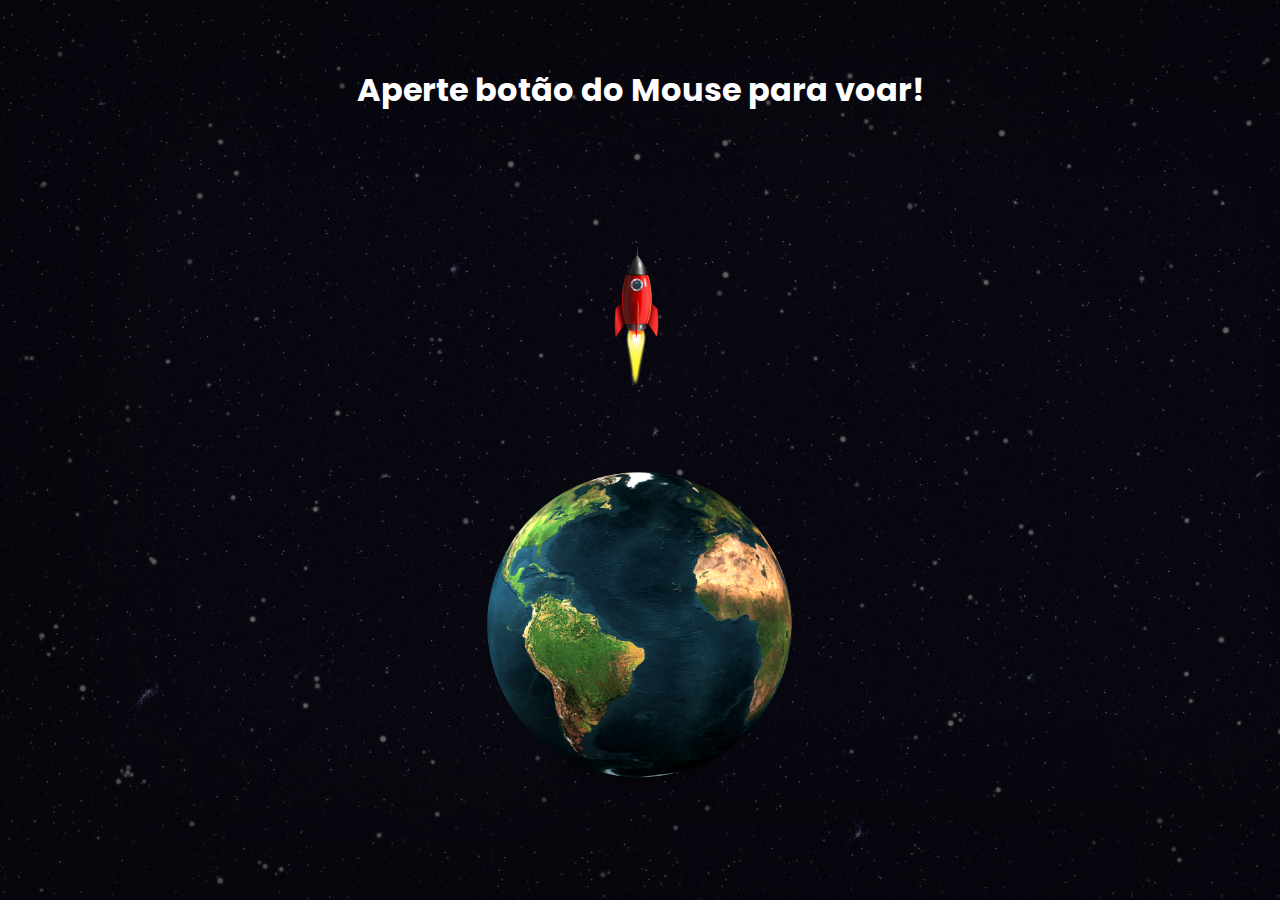
<file: anima-o-foguete2-main/index.html>
<!DOCTYPE html>
<html lang="en">
<head>
    <meta charset="UTF-8">
    <meta http-equiv="X-UA-Compatible" content="IE=edge">
    <meta name="viewport" content="width=device-width, initial-scale=1.0">
    <link rel="stylesheet" href="style.css">
    <title>Foguete</title>
</head>
<body>
        <header>
            <h1>Aperte botão do Mouse para voar!</h1>
        </header>
        <img src="img/rocket.jpg" class="foguete" alt="">
        <img src="img/earth.jpg" class="terra" alt="">
</body>
</html>
</file>
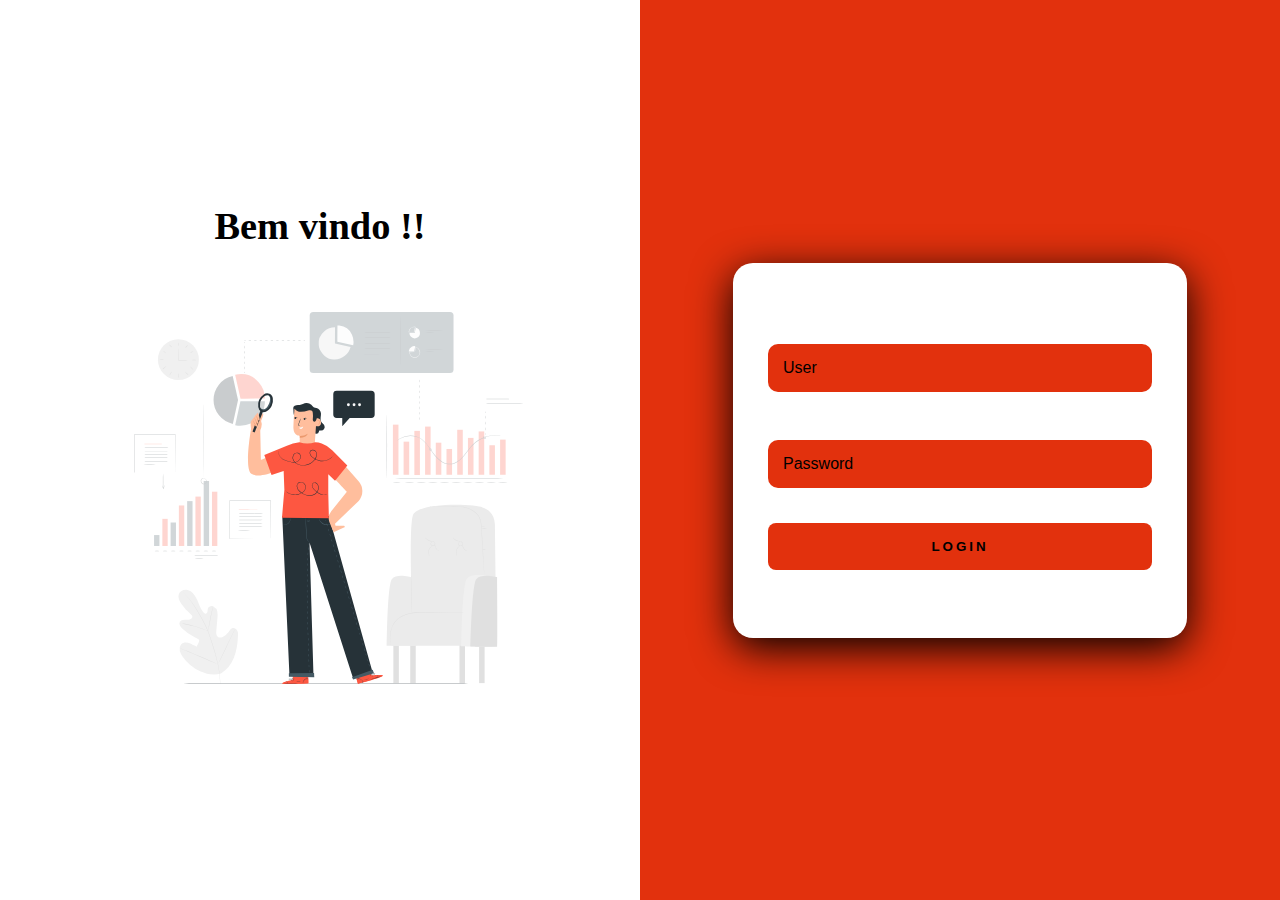
<file: Aula-PHP/index.html>
<!--
Para adicionar o esqueleto basica do HTML
html:5    
-->

<!DOCTYPE html>
<html lang="en">

<head>
    <meta charset="UTF-8">
    <meta http-equiv="X-UA-Compatible" content="IE=edge">
    <meta name="viewport" content="width=device-width, initial-scale=1.0">
    <!--
    Aqui vem o codigo para relacionar o CSS ao HTML    
    -->
    <link rel = stylesheet href = "style.css">
    <title>Login</title>
</head>

<body>
    <div class = "main-login"> 
        <!--
        Dividindo o corpo em 2 partes, nesse caso sao direita e esquerda;
        -->
        <div class = "left-login">
            <h1>Bem vindo !!</h1>
            <img src = 'data.svg' class = 'left-img'  alt = 'Data Science'>   
        </div>
        <div class = "right-login">
            <div class = "card-login">
                 <!--
                <h1>Login</h1> 
                -->
                <div class = "textfield">
                    <label for  = "usuario"> User </label>
                    <input type = "text" name = "User" placeholder = "User">
                </div>
                <div class = "textfield">
                    <label for  = "usuario"> Password </label>
                    <input type = "password" name = "Password" placeholder = "Password">
                </div>
                <button class = "btn-login"> Login </button>
            </div>
        </div>
    </div>
</div>
</body>
</html>
</file>
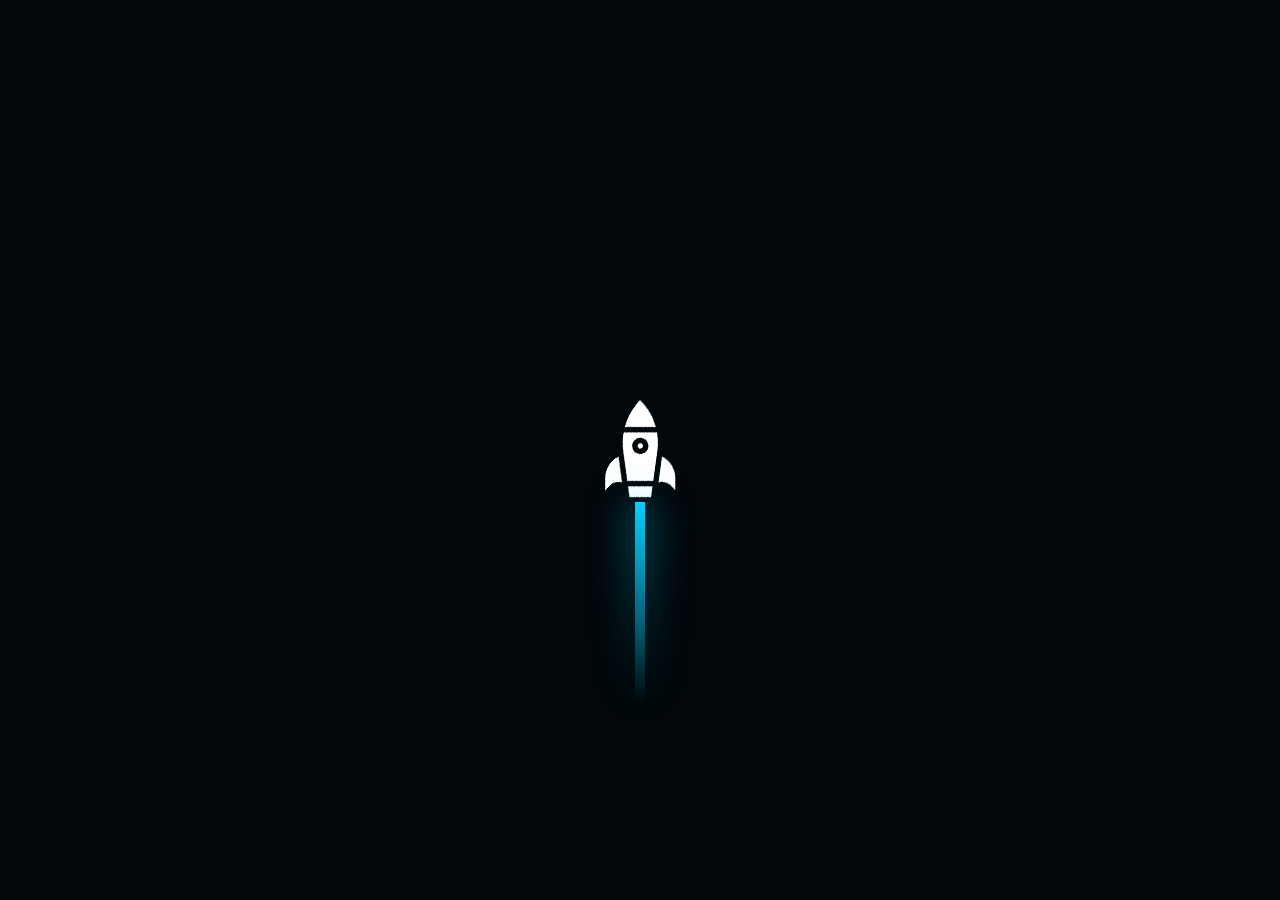
<file: Foguete-Animacao-main/index.html>
<!DOCTYPE html>
<html lang="pt-br">
<head>
    <meta charset="UTF-8">
    <meta http-equiv="X-UA-Compatible" content="IE=edge">
    <meta name="viewport" content="width=device-width, initial-scale=1.0">
    <link rel="stylesheet" href="style.css">
    <title>Animação Foguete</title>
</head>
<body>
        <div class="scene">
            <div class="rocket">
                <img src="rocket.png" alt="">
            </div>
        </div>
        <script>
            function stars(){
                let count = 150;
                let scene = document.querySelector('.scene');
                let i =0;
                while(i < count){
                    let star = document.createElement('i');
                    let x = Math.floor(Math.random() * window.innerWidth);
                    let duration = Math.random() * 1;
                    let h = Math.random() * 100;

                    star.style.left = x + 'px';
                    star.style.width = 1 + 'px';
                    star.style.height = 60 + 'px';
                    star.style.animationDuration = duration + 's';
                    
                    scene.appendChild(star);
                    i++;
                }
            }
            stars();
        </script>
</body>
</html>
</file>
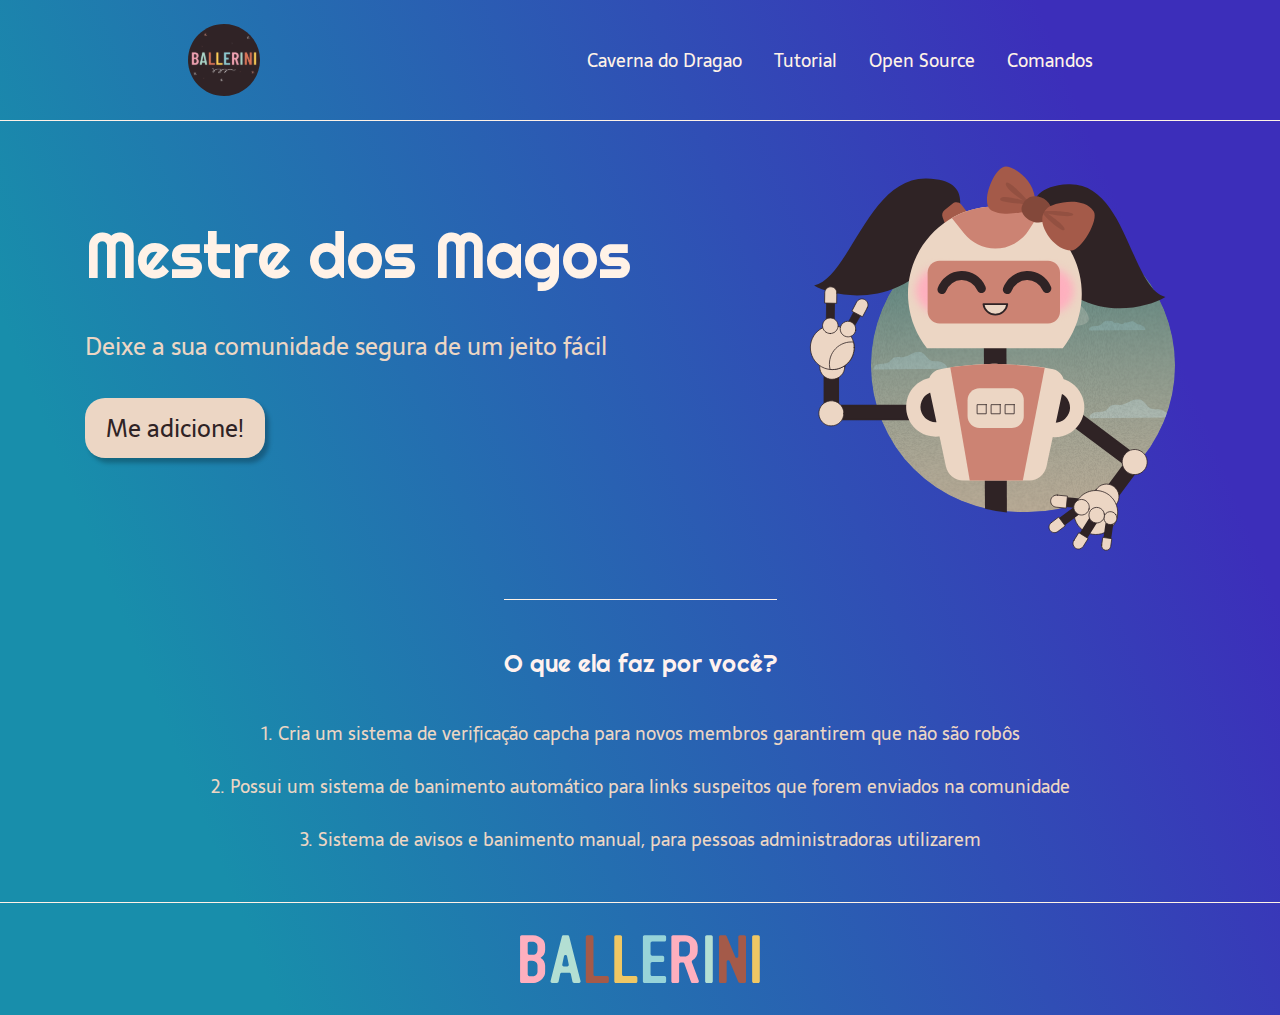
<file: LandingPage-main/index.html>
<!DOCTYPE html>
<html lang="pt-BR">

<head>
  <meta charset="UTF-8">
  <meta name="viewport" content="width=device-width, initial-scale=1.0">
  <meta name="description" content="Um bot que irá moderar e deixar a sua comunidade segura de um jeito fácil!">
  <title>Mestre dos Magos - Modere a sua comunidade do Discord</title>
  <link rel="stylesheet" type="text/css" href="style.css">
</head>

<body>
  <header class="cabecalho">
    <img class="cabecalho-imagem" src="logo.svg" alt="Logo da comunidade Ballerini">
    <nav class="cabecalho-menu">
      <a class="cabecalho-menu-item" href="https://discord.gg/wagxzStdcR">Caverna do Dragao</a>
      <a class="cabecalho-menu-item">Tutorial</a>
      <a class="cabecalho-menu-item">Open Source</a>
      <a class="cabecalho-menu-item">Comandos</a>
    </nav>
  </header>

  <main class="conteudo">
    <section class="conteudo-principal">
      <div class="conteudo-principal-escrito">
        <h1 class="conteudo-principal-escrito-titulo">Mestre dos Magos</h1>
        <h2 class="conteudo-principal-escrito-subtitulo">Deixe a sua comunidade segura de um jeito fácil</h2>
        <button class="conteudo-principal-escrito-botao">Me adicione!</button>
      </div>
      <img class="conteudo-principal-imagem"src="ballebot.svg" alt="Imagem da Balle Bot">
    </section>

    <section class="conteudo-secundario">
      <h3 class="conteudo-secundario-titulo">O que ela faz por você?</h3>
      <p class="conteudo-secundario-paragrafo">1. Cria um <strong>sistema de verificação capcha</strong> para novos membros garantirem que não são robôs</p>
      <p class="conteudo-secundario-paragrafo">2. Possui um <strong>sistema de banimento automático</strong> para links suspeitos que forem enviados na comunidade</p>
      <p class="conteudo-secundario-paragrafo">3. <strong>Sistema de avisos e banimento manual</strong>, para pessoas administradoras utilizarem</p>
    </section>
  </main>

  <footer class="rodape">
    <img class="rodape-imagem" src="ballerini.svg">
  </footer>
</body>

</html>
</file>
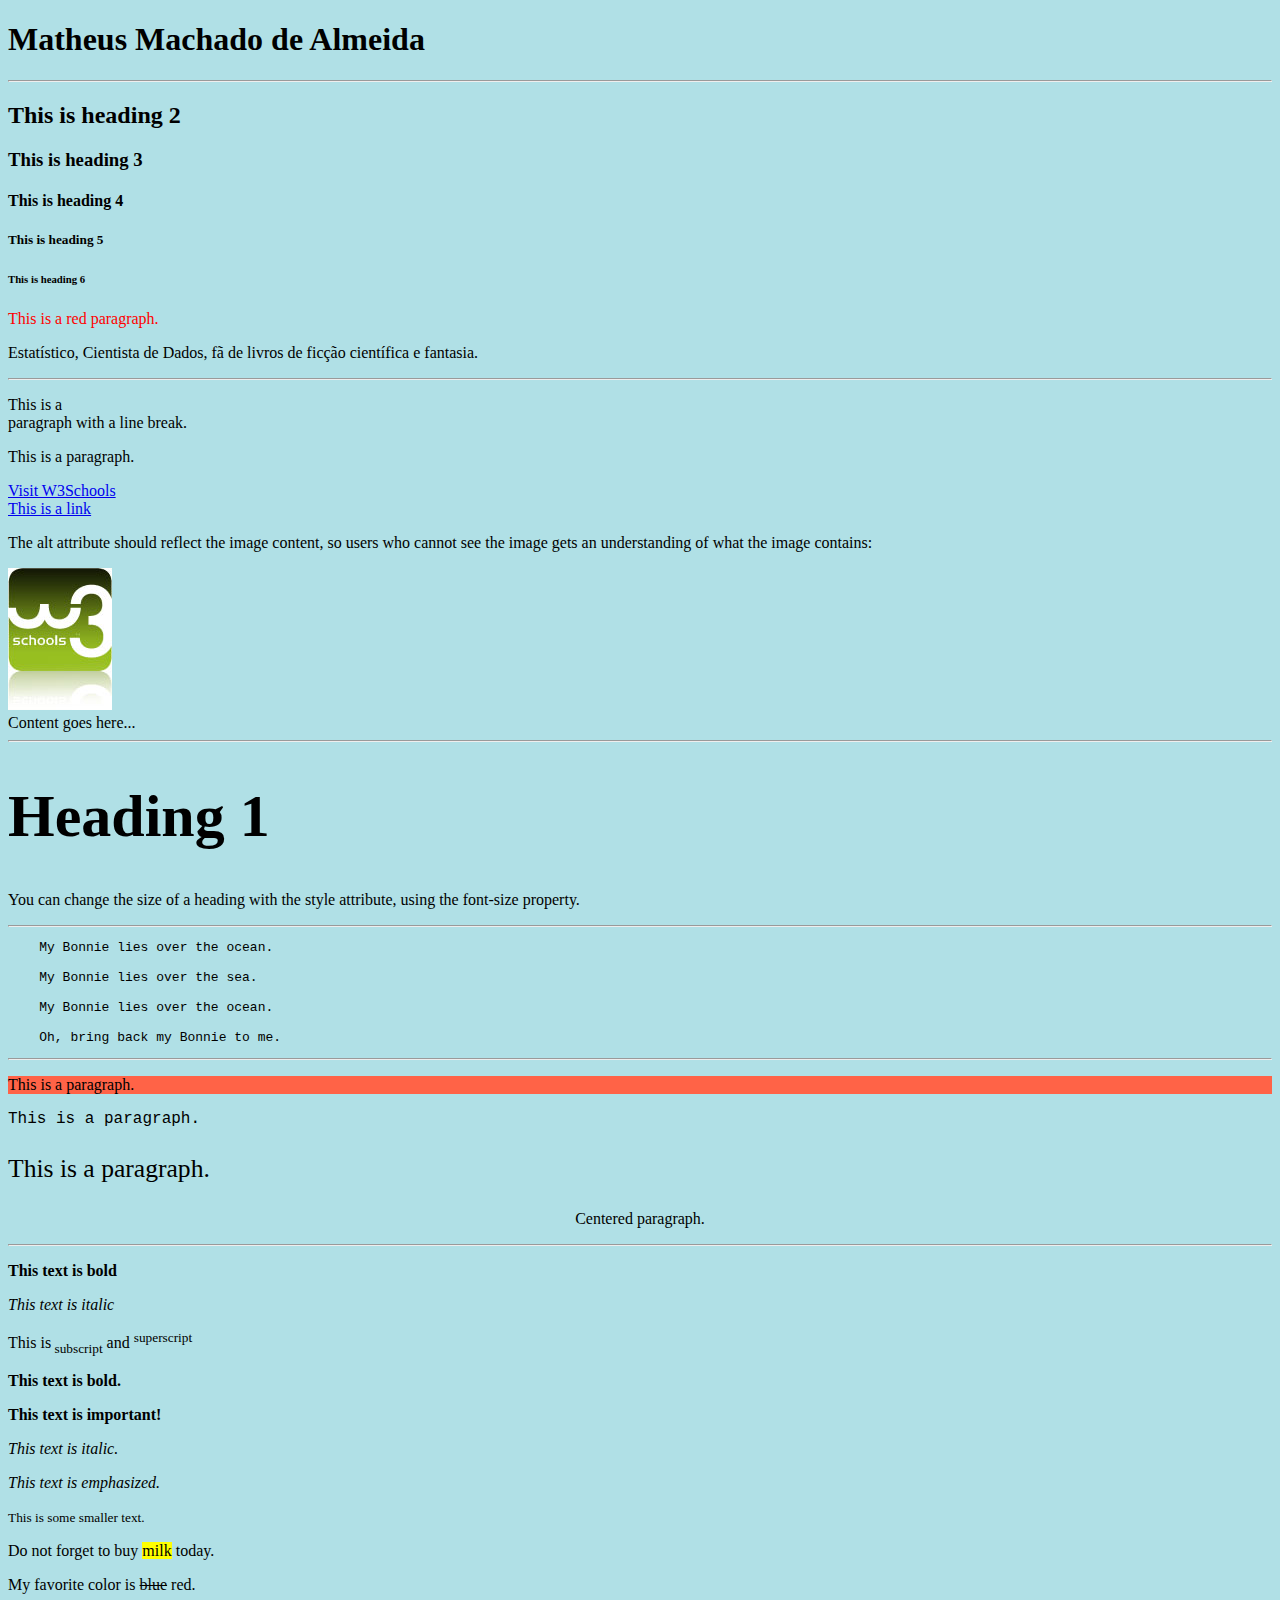
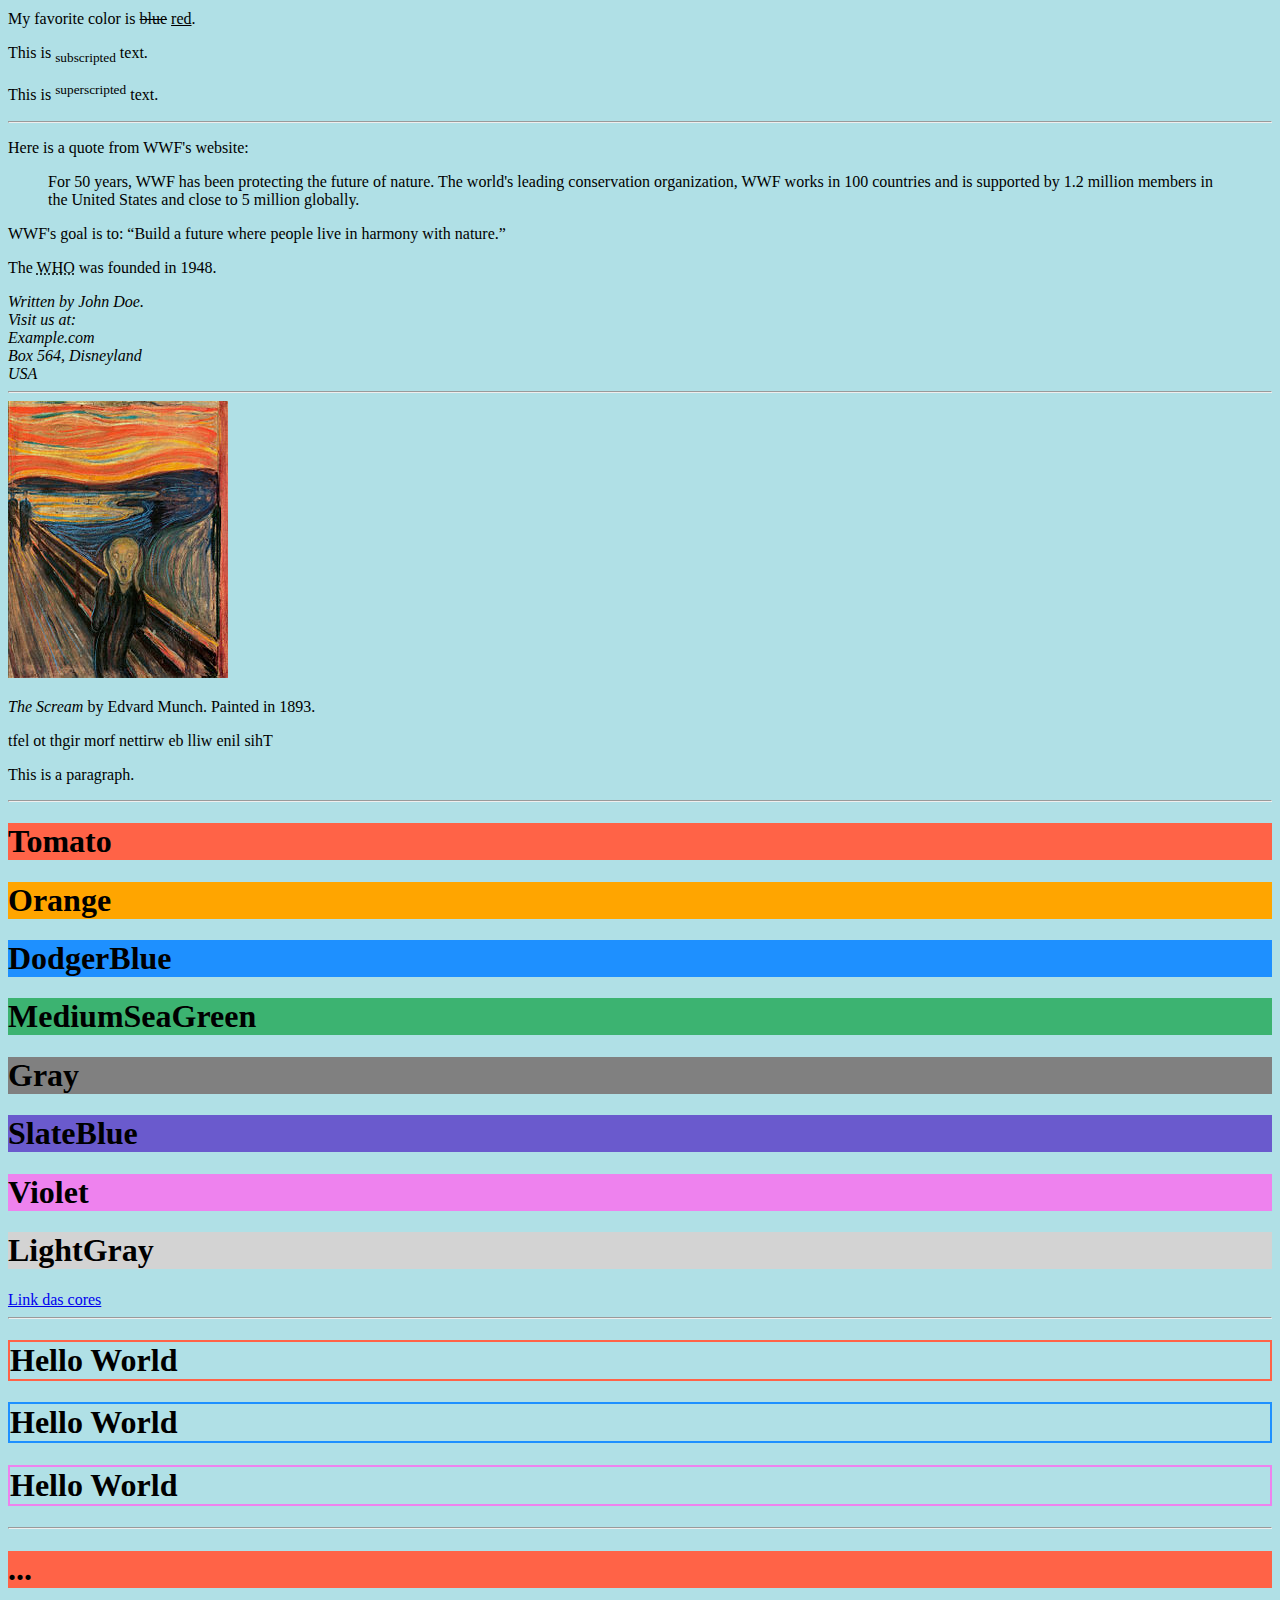
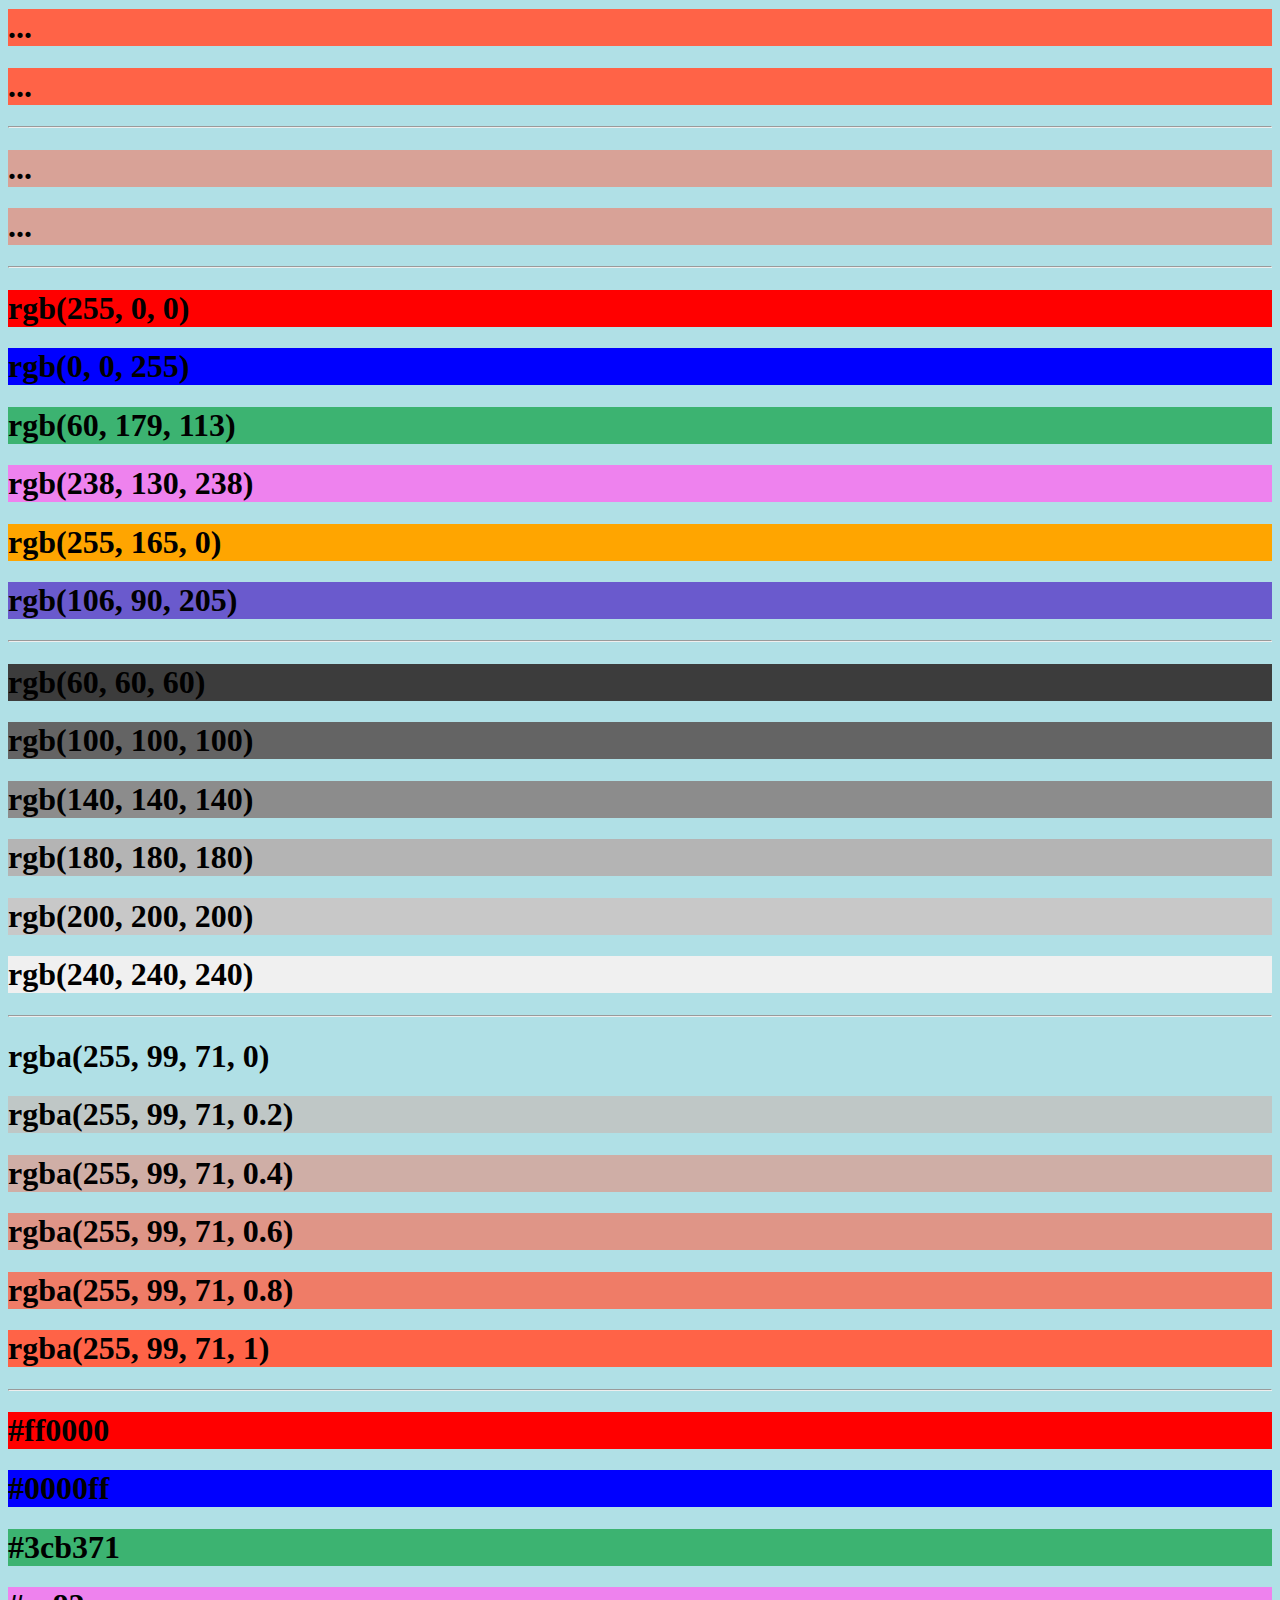
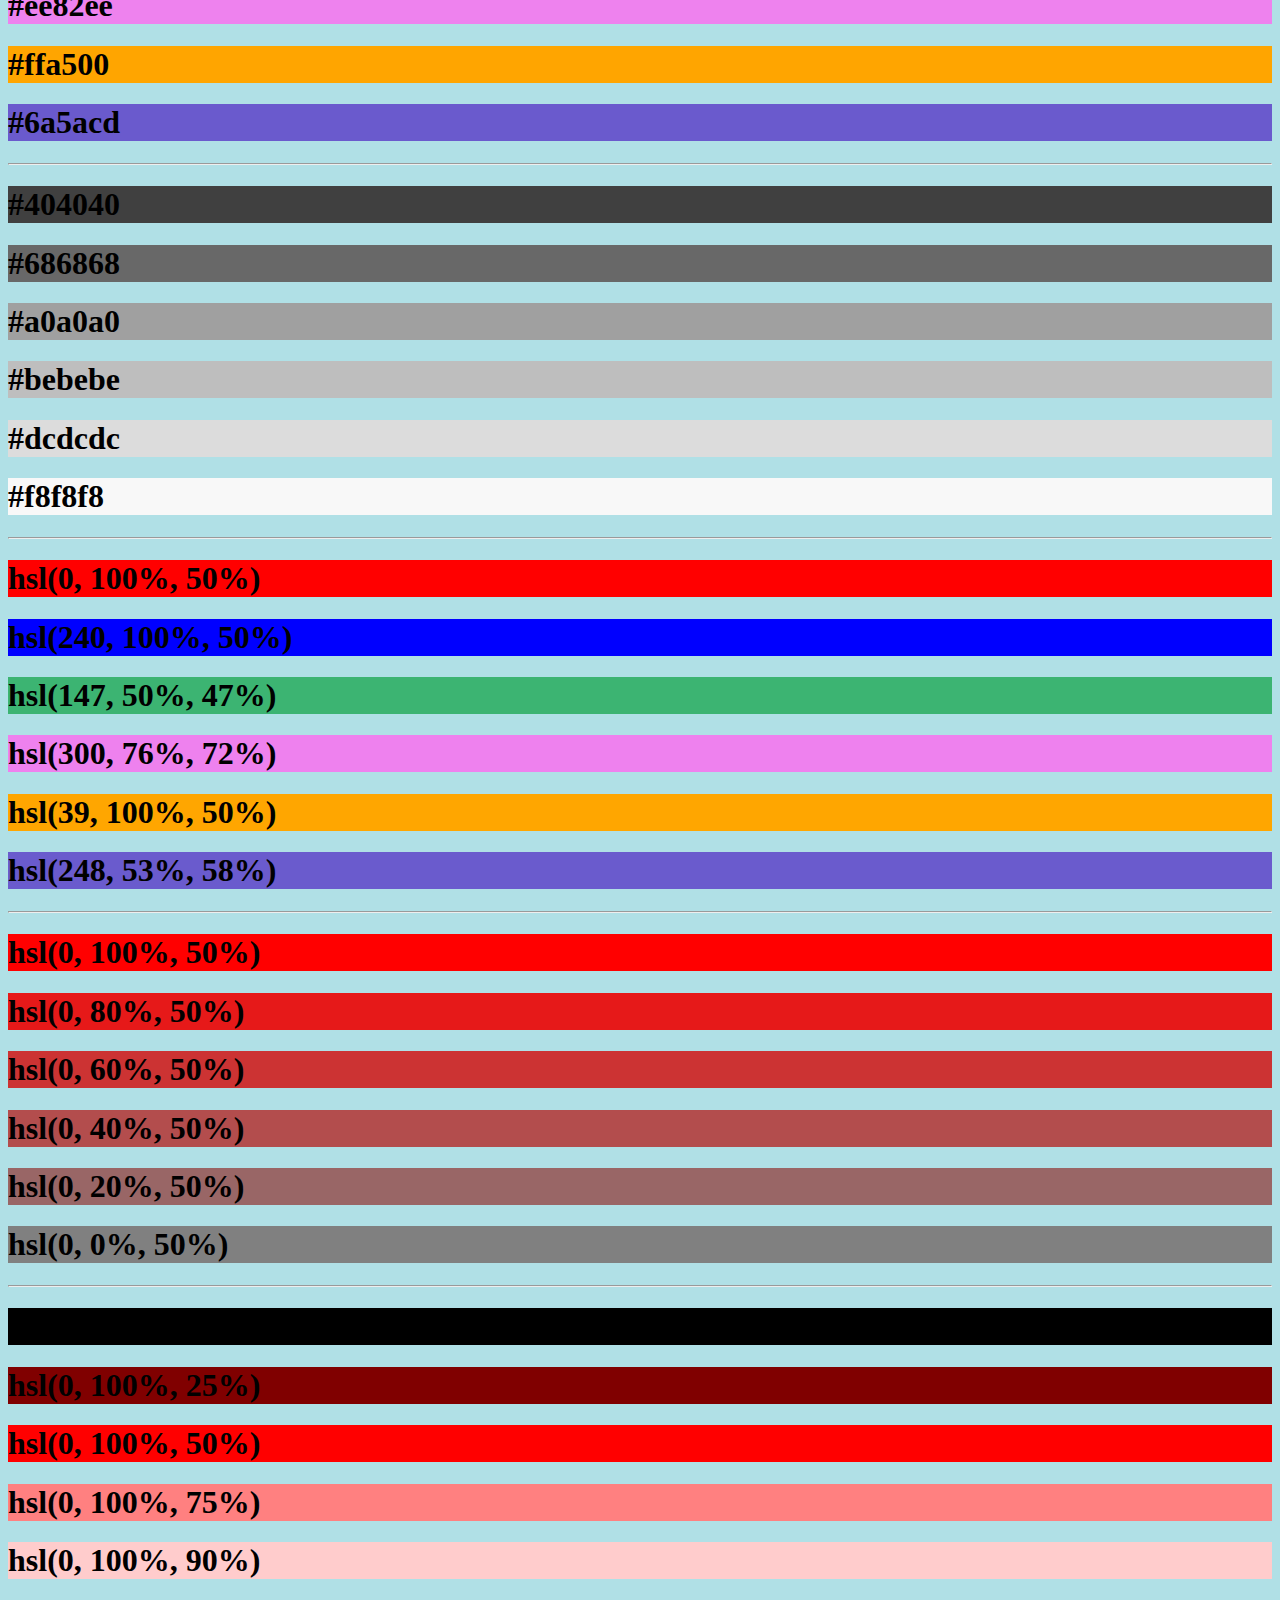
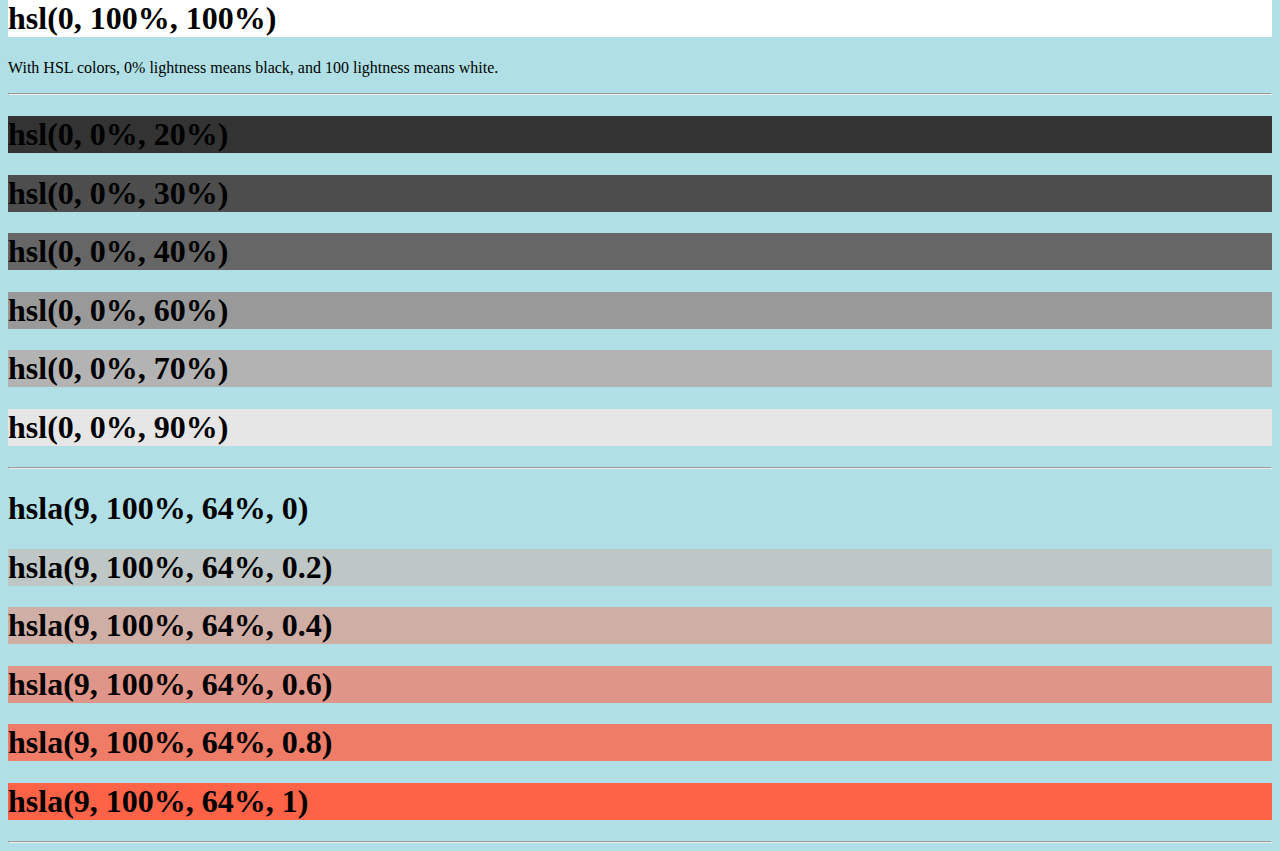
<file: Index1.html>
<!DOCTYPE html>
<html lang = "pt-BR">

<body>
<body bgcolor="white"></body>
<body style="background-color:powderblue;"></body>

<h1>Matheus Machado de Almeida</h1>

<hr>

<h2>This is heading 2</h2>
<h3>This is heading 3</h3>
<h4>This is heading 4</h4>
<h5>This is heading 5</h5>
<h6>This is heading 6</h6>

<p style="color:red;">This is a red paragraph.</p>

<p>Estatístico, Cientista de Dados, fã de livros de ficção científica e fantasia.</p>

<hr>

<p>This is a <br> paragraph with a line break.</p>

<p title="I'm a tooltip">This is a paragraph.</p>

<a href="https://www.w3schools.com">Visit W3Schools</a>
<br>
<a href="https://www.w3schools.com">This is a link</a>

<br>
<p>The alt attribute should reflect the image content, so users who cannot see the 
   image gets an understanding of what the image contains:</p>
<img src="w3schools.jpg" alt="W3Schools.com" width="104" height="142">
<br>
<tagname>Content goes here...</tagname>

<hr>

<h1 style="font-size:60px;">Heading 1</h1>
<p>You can change the size of a heading with the style attribute, using the font-size property.</p>

<hr>

<pre>
    My Bonnie lies over the ocean.
  
    My Bonnie lies over the sea.
  
    My Bonnie lies over the ocean.
  
    Oh, bring back my Bonnie to me.
</pre>

<hr>

<p style="background-color:tomato;">This is a paragraph.</p>

<p style="font-family:courier;">This is a paragraph.</p>

<p style="font-size:160%;">This is a paragraph.</p>

<p style="text-align:center;">Centered paragraph.</p>

<hr>

<p><b>This text is bold</b></p>

<p><i>This text is italic</i></p>

<p>This is<sub> subscript</sub> and <sup>superscript</sup></p>

<p><b>This text is bold.</b></p>

<p><strong>This text is important!</strong></p>

<p><i>This text is italic.</i> </p>

<p><em>This text is emphasized.</em> </p>

<p><small>This is some smaller text.</small> </p>

<p>Do not forget to buy <mark>milk</mark> today.</p>
<p>My favorite color is <del>blue</del> red.</p>
<p>My favorite color is <del>blue</del> <ins>red</ins>.</p>
<p>This is <sub>subscripted</sub> text.</p>
<p>This is <sup>superscripted</sup> text.</p>

<hr>

<p>Here is a quote from WWF's website:</p>
<blockquote cite="http://www.worldwildlife.org/who/index.html">
For 50 years, WWF has been protecting the future of nature.
The world's leading conservation organization,
WWF works in 100 countries and is supported by
1.2 million members in the United States and
close to 5 million globally.
</blockquote>

<p>WWF's goal is to: <q>Build a future where people live in harmony with nature.</q></p>
<p>The <abbr title="World Health Organization">WHO</abbr> was founded in 1948.</p>

<address>
    Written by John Doe.<br>
    Visit us at:<br>
    Example.com<br>
    Box 564, Disneyland<br>
    USA
</address>

<hr>

<img src="img_the_scream.jpg" width="220" height="277" alt="The Scream">
<p><cite>The Scream</cite> by Edvard Munch. Painted in 1893.</p>

<bdo dir="rtl">This line will be written from right to left</bdo>

<!-- This is a comment -->
<p>This is a paragraph.</p>
<!-- Comments are not displayed in the browser -->

<hr>

<h1 style="background-color:Tomato;">Tomato</h1>
<h1 style="background-color:Orange;">Orange</h1>
<h1 style="background-color:DodgerBlue;">DodgerBlue</h1>
<h1 style="background-color:MediumSeaGreen;">MediumSeaGreen</h1>
<h1 style="background-color:Gray;">Gray</h1>
<h1 style="background-color:SlateBlue;">SlateBlue</h1>
<h1 style="background-color:Violet;">Violet</h1>
<h1 style="background-color:LightGray;">LightGray</h1>

<a href = "https://www.w3schools.com/colors/colors_names.asp" > Link das cores </a>

<hr>

<h1 style="border:2px solid Tomato;">Hello World</h1>
<h1 style="border:2px solid DodgerBlue;">Hello World</h1>
<h1 style="border:2px solid Violet;">Hello World</h1>

<hr>

<h1 style="background-color:rgb(255, 99, 71);">...</h1>
<h1 style="background-color:#ff6347;">...</h1>
<h1 style="background-color:hsl(9, 100%, 64%);">...</h1>

<hr>

<h1 style="background-color:rgba(255, 99, 71, 0.5);">...</h1>
<h1 style="background-color:hsla(9, 100%, 64%, 0.5);">...</h1>

<hr>

<h1 style="background-color:rgb(255, 0, 0);">rgb(255, 0, 0)</h1>
<h1 style="background-color:rgb(0, 0, 255);">rgb(0, 0, 255)</h1>
<h1 style="background-color:rgb(60, 179, 113);">rgb(60, 179, 113)</h1>
<h1 style="background-color:rgb(238, 130, 238);">rgb(238, 130, 238)</h1>
<h1 style="background-color:rgb(255, 165, 0);">rgb(255, 165, 0)</h1>
<h1 style="background-color:rgb(106, 90, 205);">rgb(106, 90, 205)</h1>

<hr>

<h1 style="background-color:rgb(60, 60, 60);">rgb(60, 60, 60)</h1>
<h1 style="background-color:rgb(100, 100, 100);">rgb(100, 100, 100)</h1>
<h1 style="background-color:rgb(140, 140, 140);">rgb(140, 140, 140)</h1>
<h1 style="background-color:rgb(180, 180, 180);">rgb(180, 180, 180)</h1>
<h1 style="background-color:rgb(200, 200, 200);">rgb(200, 200, 200)</h1>
<h1 style="background-color:rgb(240, 240, 240);">rgb(240, 240, 240)</h1>

<hr>

<h1 style="background-color:rgba(255, 99, 71, 0);">rgba(255, 99, 71, 0)</h1>
<h1 style="background-color:rgba(255, 99, 71, 0.2);">rgba(255, 99, 71, 0.2)</h1>
<h1 style="background-color:rgba(255, 99, 71, 0.4);">rgba(255, 99, 71, 0.4)</h1>
<h1 style="background-color:rgba(255, 99, 71, 0.6);">rgba(255, 99, 71, 0.6)</h1>
<h1 style="background-color:rgba(255, 99, 71, 0.8);">rgba(255, 99, 71, 0.8)</h1>
<h1 style="background-color:rgba(255, 99, 71, 1);">rgba(255, 99, 71, 1)</h1>

<hr>

<h1 style="background-color:#ff0000;">#ff0000</h1>
<h1 style="background-color:#0000ff;">#0000ff</h1>
<h1 style="background-color:#3cb371;">#3cb371</h1>
<h1 style="background-color:#ee82ee;">#ee82ee</h1>
<h1 style="background-color:#ffa500;">#ffa500</h1>
<h1 style="background-color:#6a5acd;">#6a5acd</h1>

<hr>

<h1 style="background-color:#404040;">#404040</h1>
<h1 style="background-color:#686868;">#686868</h1>
<h1 style="background-color:#a0a0a0;">#a0a0a0</h1>
<h1 style="background-color:#bebebe;">#bebebe</h1>
<h1 style="background-color:#dcdcdc;">#dcdcdc</h1>
<h1 style="background-color:#f8f8f8;">#f8f8f8</h1>

<hr>

<h1 style="background-color:hsl(0, 100%, 50%);">hsl(0, 100%, 50%)</h1>
<h1 style="background-color:hsl(240, 100%, 50%);">hsl(240, 100%, 50%)</h1>
<h1 style="background-color:hsl(147, 50%, 47%);">hsl(147, 50%, 47%)</h1>
<h1 style="background-color:hsl(300, 76%, 72%);">hsl(300, 76%, 72%)</h1>
<h1 style="background-color:hsl(39, 100%, 50%);">hsl(39, 100%, 50%)</h1>
<h1 style="background-color:hsl(248, 53%, 58%);">hsl(248, 53%, 58%)</h1>

<hr>

<h1 style="background-color:hsl(0, 100%, 50%);">hsl(0, 100%, 50%)</h1>
<h1 style="background-color:hsl(0, 80%, 50%);">hsl(0, 80%, 50%)</h1>
<h1 style="background-color:hsl(0, 60%, 50%);">hsl(0, 60%, 50%)</h1>
<h1 style="background-color:hsl(0, 40%, 50%);">hsl(0, 40%, 50%)</h1>
<h1 style="background-color:hsl(0, 20%, 50%);">hsl(0, 20%, 50%)</h1>
<h1 style="background-color:hsl(0, 0%, 50%);">hsl(0, 0%, 50%)</h1>

<hr>

<h1 style="background-color:hsl(0, 100%, 0%);">hsl(0, 100%, 0%)</h1>
<h1 style="background-color:hsl(0, 100%, 25%);">hsl(0, 100%, 25%)</h1>
<h1 style="background-color:hsl(0, 100%, 50%);">hsl(0, 100%, 50%)</h1>
<h1 style="background-color:hsl(0, 100%, 75%);">hsl(0, 100%, 75%)</h1>
<h1 style="background-color:hsl(0, 100%, 90%);">hsl(0, 100%, 90%)</h1>
<h1 style="background-color:hsl(0, 100%, 100%);">hsl(0, 100%, 100%)</h1>

<p>With HSL colors, 0% lightness means black, and 100 lightness means white.</p>

<hr>

<h1 style="background-color:hsl(0, 0%, 20%);">hsl(0, 0%, 20%)</h1>
<h1 style="background-color:hsl(0, 0%, 30%);">hsl(0, 0%, 30%)</h1>
<h1 style="background-color:hsl(0, 0%, 40%);">hsl(0, 0%, 40%)</h1>
<h1 style="background-color:hsl(0, 0%, 60%);">hsl(0, 0%, 60%)</h1>
<h1 style="background-color:hsl(0, 0%, 70%);">hsl(0, 0%, 70%)</h1>
<h1 style="background-color:hsl(0, 0%, 90%);">hsl(0, 0%, 90%)</h1>

<hr>

<h1 style="background-color:hsla(9, 100%, 64%, 0);">hsla(9, 100%, 64%, 0)</h1>
<h1 style="background-color:hsla(9, 100%, 64%, 0.2);">hsla(9, 100%, 64%, 0.2)</h1>
<h1 style="background-color:hsla(9, 100%, 64%, 0.4);">hsla(9, 100%, 64%, 0.4)</h1>
<h1 style="background-color:hsla(9, 100%, 64%, 0.6);">hsla(9, 100%, 64%, 0.6)</h1>
<h1 style="background-color:hsla(9, 100%, 64%, 0.8);">hsla(9, 100%, 64%, 0.8)</h1>
<h1 style="background-color:hsla(9, 100%, 64%, 1);">hsla(9, 100%, 64%, 1)</h1>

<hr>

</body>
</html>
</file>
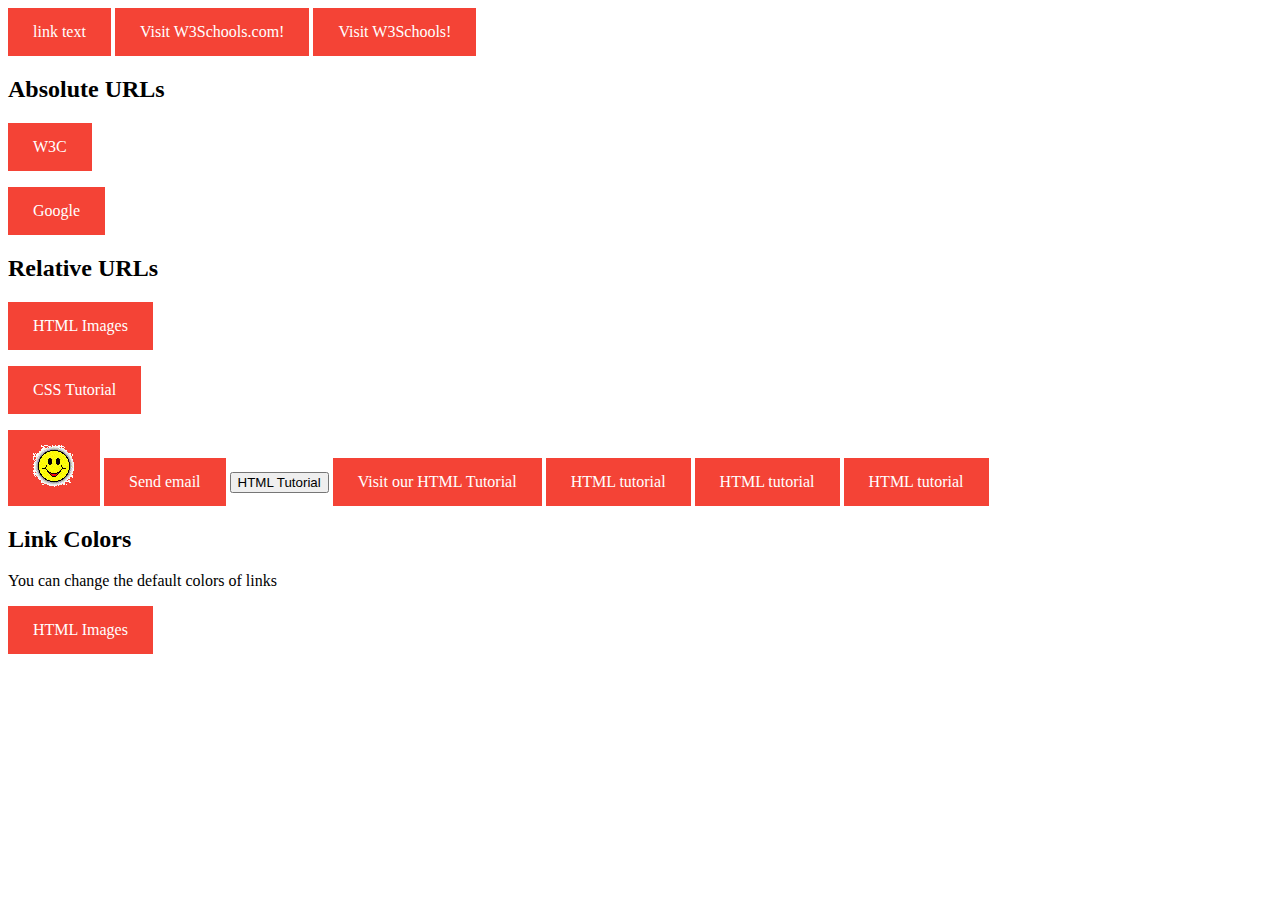
<file: Index3.html>
<!DOCTYPE html>
<html lang="pt-BR">

<body>

<a href="url">link text</a>
<a href="https://www.w3schools.com/">Visit W3Schools.com!</a>
<a href="https://www.w3schools.com/" target="_blank">Visit W3Schools!</a>

<h2>Absolute URLs</h2>
<p><a href="https://www.w3.org/">W3C</a></p>
<p><a href="https://www.google.com/">Google</a></p>

<h2>Relative URLs</h2>
<p><a href="html_images.asp">HTML Images</a></p>
<p><a href="/css/default.asp">CSS Tutorial</a></p>

<a href="default.asp">
<img src="smiley.gif" alt="HTML tutorial" style="width:42px;height:42px;">
</a>

<a href="mailto:someone@example.com">Send email</a>
<button onclick="document.location='default.asp'">HTML Tutorial</button>

<a href="https://www.w3schools.com/html/" title="Go to W3Schools HTML section">Visit our HTML Tutorial</a>
<a href="https://www.w3schools.com/html/default.asp">HTML tutorial</a>
<a href="/html/default.asp">HTML tutorial</a>
<a href="default.asp">HTML tutorial</a>

<style>
    a:link {
      color: green;
      background-color: transparent;
      text-decoration: none;
    }
    a:visited {
      color: pink;
      background-color: transparent;
      text-decoration: none;
    }
    a:hover {
      color: red;
      background-color: transparent;
      text-decoration: underline;
    }
    a:active {
      color: yellow;
      background-color: transparent;
      text-decoration: underline;
    }
</style>
</head>
<body>


<h2>Link Colors</h2>
    
<p>You can change the default colors of links</p>
    
<a href="html_images.asp" target="_blank">HTML Images</a> 

<style>
    a:link, a:visited {
      background-color: #f44336;
      color: white;
      padding: 15px 25px;
      text-align: center;
      text-decoration: none;
      display: inline-block;
    }
    
    a:hover, a:active {
      background-color: red;
    }
</style>
</file>
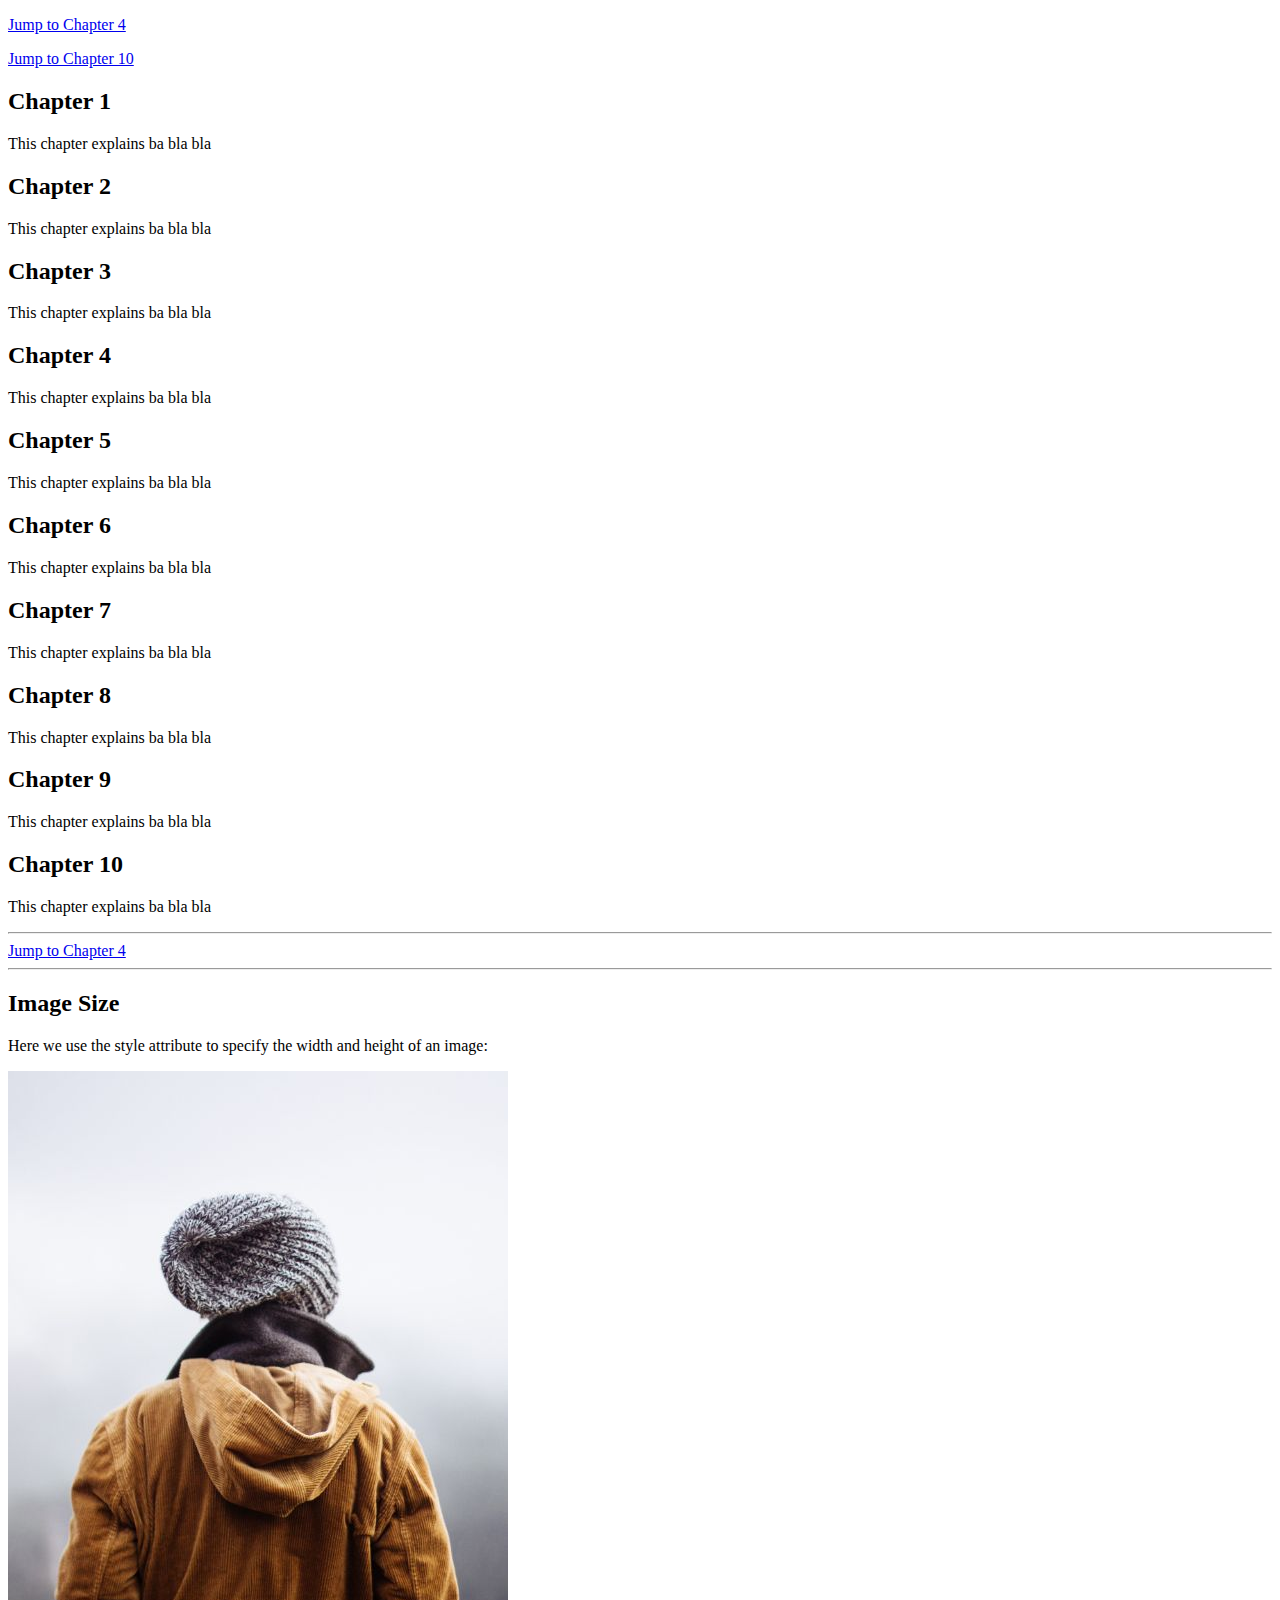
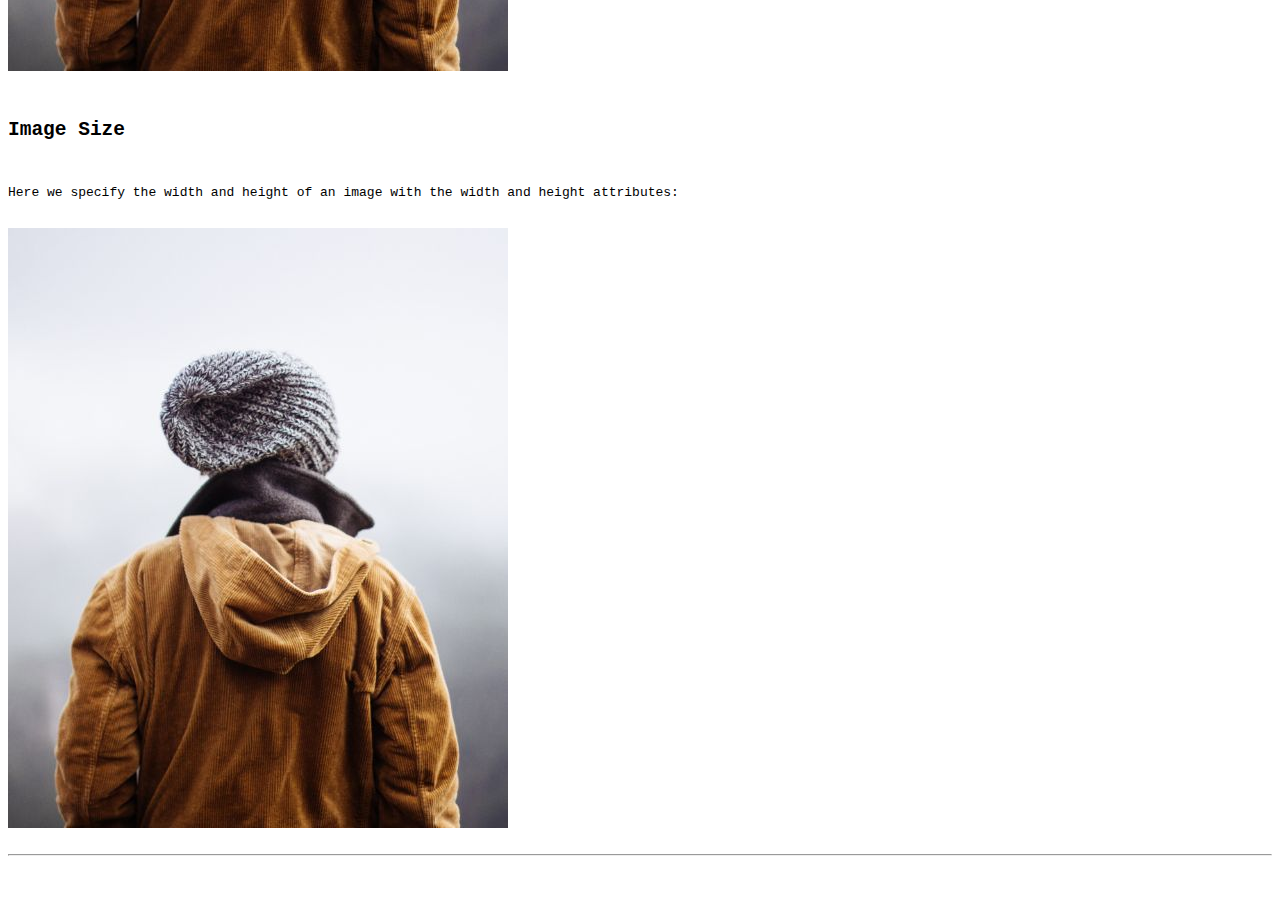
<file: Index4.html>
<!DOCTYPE html>
<html>
<body>

<p><a href="#C4">Jump to Chapter 4</a></p>
<p><a href="#C10">Jump to Chapter 10</a></p>

<h2>Chapter 1</h2>
<p>This chapter explains ba bla bla</p>

<h2>Chapter 2</h2>
<p>This chapter explains ba bla bla</p>

<h2>Chapter 3</h2>
<p>This chapter explains ba bla bla</p>

<h2 id="C4">Chapter 4</h2>
<p>This chapter explains ba bla bla</p>

<h2>Chapter 5</h2>
<p>This chapter explains ba bla bla</p>

<h2>Chapter 6</h2>
<p>This chapter explains ba bla bla</p>

<h2>Chapter 7</h2>
<p>This chapter explains ba bla bla</p>

<h2>Chapter 8</h2>
<p>This chapter explains ba bla bla</p>

<h2>Chapter 9</h2>
<p>This chapter explains ba bla bla</p>

<h2 id="C10">Chapter 10</h2>
<p>This chapter explains ba bla bla</p>

<hr>

<a href="html_demo.html#C4">Jump to Chapter 4</a>

<hr>

<h2>Image Size</h2>
<p>Here we use the style attribute to specify the width and height of an image:</p>
<img src="img_girl.jpg" alt="Girl in a jacket" style="width:500px;height:600px;">

<pre>
<pre>

<h2>Image Size</h2>
<p>Here we specify the width and height of an image with the width and height attributes:</p>
<img src="img_girl.jpg" alt="Girl in a jacket" width="500" height="600">

<hr>

</body>
</html>
</file>
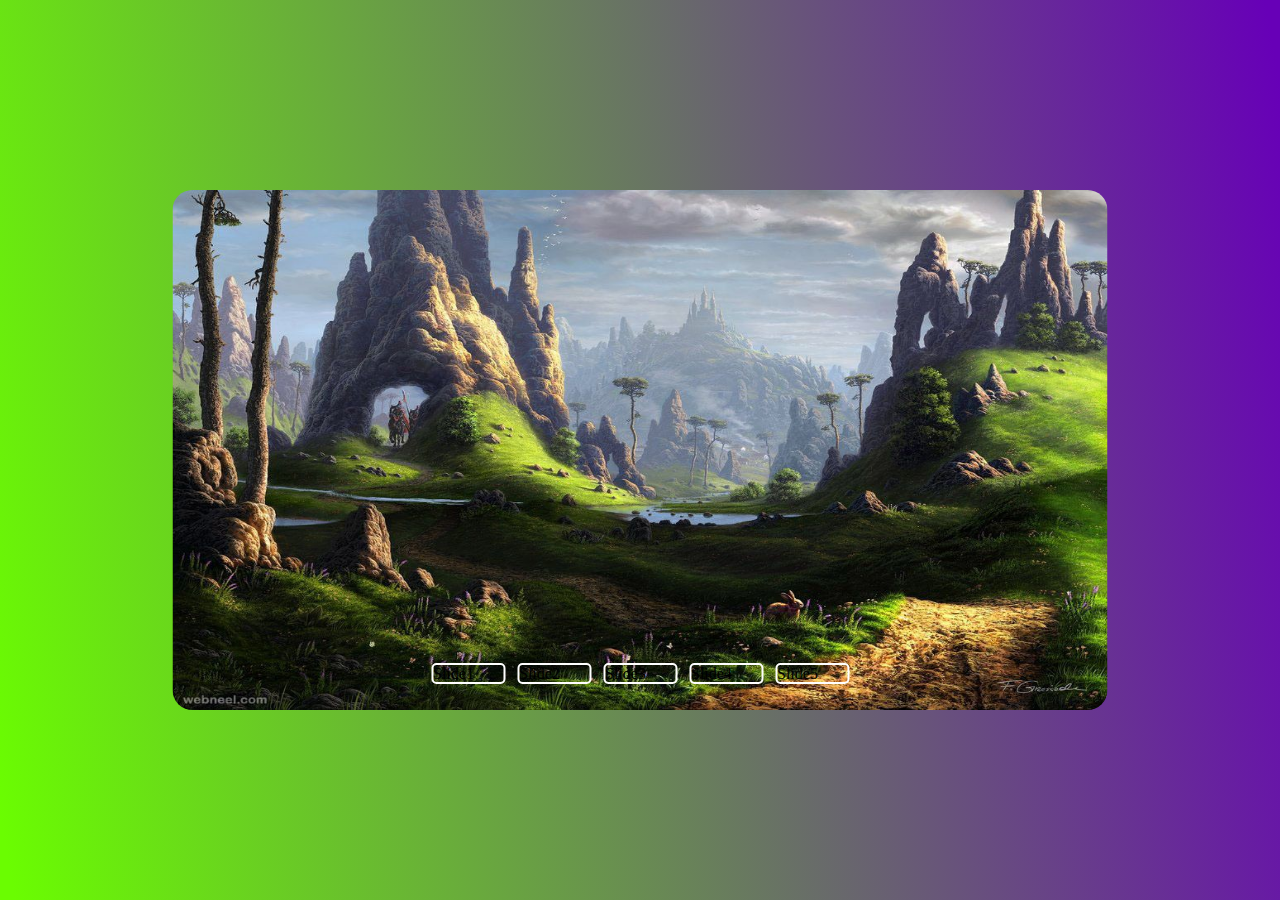
<file: Aula-PHP/index_2.html>
<!DOCTYPE html>

<html lang="pt">

<head>
    <meta charset="UTF-8">
    <meta http-equiv="X-UA-Compatible" content="IE=edge">
    <meta name="viewport" content="width=device-width, initial-scale=1.0">
    <link rel = stylesheet href = "style_2.css">
    <title> Slideshow </title>
</head>

<body>
    <div class = "content">
        <div class = "slides">
             <input type = "radio" name = "slide" id="slide1" checked>
             <input type = "radio" name = "slide" id="slide2">
             <input type = "radio" name = "slide" id="slide3">
             <input type = "radio" name = "slide" id="slide4">
             <input type = "radio" name = "slide" id="slide5">

             <div class = "slide s1"> <img src = "1.jpg" alt = "1"> </div>            
             <div class = "slide   "> <img src = "2.jpg" alt = "2"> </div>            
             <div class = "slide   "> <img src = "3.jpg" alt = "3"> </div>             
             <div class = "slide   "> <img src = "4.jpg" alt = "4"> </div>            
             <div class = "slide   "> <img src = "5.jpg" alt = "5"> </div>

        </div>
        <div class = "navegation">
             <label class = "bar" for = "slide1" > Slide1 </label>
             <label class = "bar" for = "slide2" > Slide2 </label>
             <label class = "bar" for = "slide3" > Slide3 </label>
             <label class = "bar" for = "slide4" > Slide4 </label>
             <label class = "bar" for = "slide5" > Slide5 </label>
        </div>
    </div>
</body>

</html>
</file>
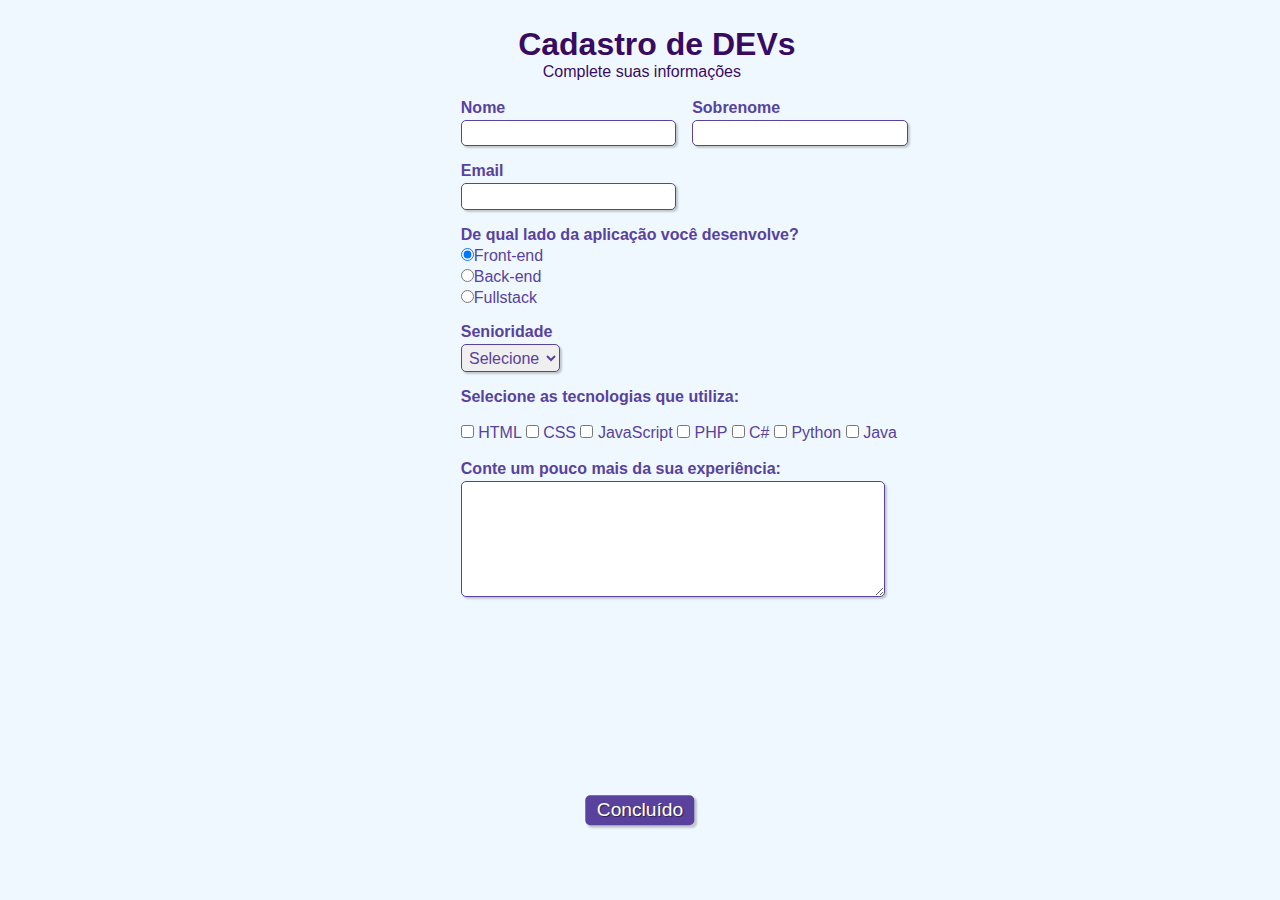
<file: Formulario - Rafaela Ballerini/formulario.html>
<!doctype html>
<html>

    <head>
        <!-- Metadados -->
        <meta charset="utf-8">
        <meta name="viewport" content="width=device-width, initial-scale=1, shrink-to-fit=no">
    
        <!-- CSS -->
        <link rel="stylesheet" type="text/css" href="formulario.css" media="screen">

        <!-- Título da página (aparece na aba) -->
        <title>Cadastro</title>
    </head>

    <body>  

        <!-- Cabeçalho com título e subtítulo (ambos com css de id "titulo") -->
        <div>
            <h1 id="titulo">Cadastro de DEVs</h1>
            <p id="subtitulo">Complete suas informações</p>
            <br>
        </div>

        <!-- Início do formulário -->
        <form>

            <fieldset class="grupo">
                <!-- Campo do nome com legenda "nome" e css de classe "campo" -->
                <div class="campo">
                    <label for="nome"><strong>Nome</strong></label>
                    <input type="text" name="nome" id="nome" required>
                </div>

                <!-- Campo do sobrenome com legenda "sobrenome" e css de classe "campo" -->
                <div class="campo">
                    <label for="sobrenome"><strong>Sobrenome</strong></label>
                    <input type="text" name="sobrenome" id="sobrenome" required>
                </div>
            </fieldset> 

            <!-- Campo de email com-->
            <div class="campo">
                <label for="email"><strong>Email</strong></label>
                <input type="email" name="email" id="email" required>
            </div>

            <!-- Campo de desenvolvimento web com 3 opções de botões selecionáveis (radio button) e css de classe "campo" -->
            <div class="campo">
                <label><strong>De qual lado da aplicação você desenvolve?</strong></label>
                <label>
                    <input type="radio" name="devweb" value="frontend" checked>Front-end
                </label>
                <label>
                    <input type="radio" name="devweb" value="backend">Back-end
                </label>
                <label>
                    <input type="radio" name="devweb" value="fullstack">Fullstack
                </label>
            </div>

            <!-- Campo de senioridade com 3 opções para escolha (select option) e css de classe "campo" -->
            <div class="campo">
                <label for="senioridade"><strong>Senioridade</strong></label>
                <select id="senioridade" required>
                  <option selected disabled value="">Selecione</option>
                  <option>Júnior</option>
                  <option>Pleno</option>
                  <option>Sênior</option>
                </select>
            </div>

            <fieldset class="grupo">
                <!-- Campo de tecnologias para escolha de 1 ou mais opções para marcar (checkbox) e css de classe "campo" -->
                <div id="check">
                    <label><strong>Selecione as tecnologias que utiliza:</strong></label><br><br>
                    <input type="checkbox" id="tecnologia1" name="tecnologia1" value="HTML">
                    <label for="tecnologia1"> HTML</label>
                    <input type="checkbox" id="tecnologia2" name="tecnologia2" value="CSS">
                    <label for="tecnologia2"> CSS</label>
                    <input type="checkbox" id="tecnologia3" name="tecnologia3" value="JavaScript">
                    <label for="tecnologia3"> JavaScript</label>
                    <input type="checkbox" id="tecnologia4" name="tecnologia4" value="PHP">
                    <label for="tecnologia4"> PHP</label>
                    <input type="checkbox" id="tecnologia5" name="tecnologia5" value="C#">
                    <label for="tecnologia5"> C#</label>
                    <input type="checkbox" id="tecnologia6" name="tecnologia6" value="Python">
                    <label for="tecnologia6"> Python</label>
                    <input type="checkbox" id="tecnologia7" name="tecnologia7" value="Java">
                    <label for="tecnologia7"> Java</label>
                </div>
            </fieldset>

            <!-- Caixa de texto -->
            <div class="campo">
                <br>
                <label for="experiencia"><strong>Conte um pouco mais da sua experiência: </strong></label>
                <textarea rows="6" style="width: 26em" id="experiencia" name="experiencia"></textarea>
            </div>

            <!-- Botão para enviar o formulário -->
            <button class="botao" type="submit" onsubmit="">Concluído</button>            

        </form>

    </body>

</html>
</file>
<file: anima-o-foguete2-main/style.css>
@import url('https://fonts.googleapis.com/css2?family=Poppins:wght@500&display=swap');

*{
    margin: 0;
    padding: 0;
    font-family: 'Poppins', sans-serif;
    user-select: none;
}

body{
    display: grid;
    justify-content: center;
    align-items: center;
    min-height: 100vh;
    background: url(img/bg.jpg);
    background-size: cover;
}
body::before {
    content: '';
    position: absolute;
    top: 0;
    left: 0;
    width: 100%;
    height: 100%;
    background: rgba(0, 0, 0, 0.6);
    z-index: -1;
}
.foguete {
    position: absolute;
    top: 35%;
    left: 50%;
    transform: translate(-50% , -50%);
    display: flex;
    height: 140px;
    z-index: -1;
}

.terra{
    display: flex;
    position: absolute;
    top: 70%;
    left: 50%;
    transform: translate(-50% , -50%);
    height: 320px;
}

body:active .terra {
    position: absolute;
    top: 1000%;
    left: 50%;
    transition: 45s;
}

body:active .foguete{
    position:absolute;
    top: 50%;
    left: 50%;
    transform: translate(-50% , -50%);
    transition: 15s;
    height: 300px;
}
body:active{
    animation: animate 4s linear infinite;
}

@keyframes animate
{
    0%{
        background-position-y: 0px;
    }
    100%{
        background-position-y: 5600px;
    }
}

header{
    position: absolute;
    top: 10%;
    left: 50%;
    transform: translate(-50% , -50%);
}

header h1 {
    color: #fff;
    font-size: 2em;
}
body:active h1 {
    opacity: 0;
    transition: 3s;
}
</file>
<file: Aula-PHP/style.css>
@import url('http://fonts.googleapis.com/css2?family=Noto+Sans:wgt@400;700&display=swap');

/*
Tirando a margem default
*/
body{margin: 0;
     font-family: 'Noto-Sans';}

/*
*/

/*
vw = % da largura da tela, ou seja, no caso e quanto o main-login vai ocupar
vh = % da altura  da tela, ou seja, no caso e quanto o main-login vai ocupar
*/

.main-login{width: 100vw;
            height: 100vh;
            background: rgb(255, 255, 255);
            display: flex;
            justify-content:center;
            align-items: center;}

.left-login{width: 50vw;
            height: 100vh;
            display: flex;
            justify-content:center;
            align-items: center;
            flex-direction: column;
            background: #ffffff;}

.left-login > h1{color: rgb(0, 0, 0);
                 font-size: 3vw;}

.left-img {width: 35vw;}

.right-login{width: 50vw;
             height: 100vh;
             display: flex;
             justify-content:center;
             align-items: center;
             background:#e2310d;}

/*
% = porcent do espaco ja separado
*/

.card-login{width:  60%;
            height: 35%;
            display: flex;
            justify-content:center;
            align-items: center;
            flex-direction: column;
            padding: 30px 35px;
            background: #ffffff;
            border-radius: 20px;
            box-shadow: 0px 10px 40px rgb(0, 0, 0);}
/*
box-shadow: direita-esquerda; cima-baixo; blur?; cor da sombra;
*/

.card-login > h1 {color: rgb(0, 0, 0);
                  font-weight: 800;
                  margin: 0;}

/*
*/

.textfield{width: 100%;
           display: flex;
           flex-direction: column;
           align-items: flex-start;
           justify-content: center;
           margin: 10px 0px}

/*
flex-direction: 
     align-items: passa a ser sobre o eixo X
     justify-content: passa a ser sobre o eixo y
*/

.textfield > input {width: 100%;
                    border: none;
                    border-radius: 10px;
                    padding: 15px;
                    background: #e2310d;
                    color: #000000;;
                    font-size: 12pt;
                    /*
                    box-shadow: 0px 0px 40px rgb(0, 0, 0);
                    */
                    outline: none;
                    box-sizing: border-box;}

.textfield > label {color: rgb(255, 255, 255);
                    margin-bottom: 10px;}

.textfield >  input::placeholder{ color: rgb(0, 0, 0);}

.btn-login{width: 100%;
           padding: 16px 0px;
           margin: 25px;
           border: none;
           border-radius: 8px;
           outline: none;
           text-transform: uppercase;
           font-weight: 800;
           letter-spacing: 3px;
           color: #000000;
           background: #e2310d;
           cursor: pointer;
           /*
           box-shadow: 0px 10px 40px -12px #000000;
           */}

/*
Enquanto a tela tiver pelo menos 950px de tamanho, os elementos citados devem aparecer.
Caso nao tenha, devem sumir.
*/

@media only screen and (max-width: 950px){
       .card-login{width: 85%}
}

@media only screen and (max-width: 600px){
     .main-login{flex-direction: column;}
     .left-login > h1 {display: none;}
     .left-login{width: 100%;
                 height: auto;}
     .right-login{width: 100%;
                  height: auto;}
     .left-img{width: 50vw;}
     .card-login{width: 90%;}
}
</file>
<file: Foguete-Animacao-main/style.css>
*{
    margin: 0;
    padding: 0;
    box-sizing: border-box;
}

.scene{
    position: relative;
    width: 100%;
    height: 100vh;
    background: #01070a;
    overflow: hidden;
    display: flex;
    justify-content: center;
    align-items: center;
}

.scene i{
    position: absolute;
    top: -250px;
    background: rgba(255,255,255, 0.5);
    animation: animateStars linear infinite;
}
@keyframes animateStars {
    0%{
        transform: translateY(0);
    }
    100%{
        transform: translateY(200vh);
    }
}

.scene .rocket{
    position: relative;
    animation: animate 0.2s ease infinite;
}
@keyframes animate {
        0%,100%{
            transform: translateY(-2px);
        }
        50%{
            transform: translateY(2px);
        }

}
.scene .rocket::before{
    content: '';
    position: absolute;
    bottom: -200px;
    left: 50%;
    transform: translateX(-50%);
    width: 10px;
    height: 200px;
    background: linear-gradient(#00d0ff,transparent);
}

.scene .rocket::after{
    content: '';
    position: absolute;
    bottom: -200px;
    left: 50%;
    transform: translateX(-50%);
    width: 10px;
    height: 200px;
    background: linear-gradient(#00d0ff,transparent);
    filter: blur(20px);
}
</file>
<file: LandingPage-main/style.css>
@import url('https://fonts.googleapis.com/css2?family=Righteous&family=Sarala:wght@400;700&display=swap');

* {
  margin: 0;
  padding: 0;
  box-sizing: border-box;
  text-decoration: none;
}

body {
  font-size: 100%;
  background: linear-gradient(68.15deg, #188eab 16.62%, #3c2eba 85.61%);
}

.cabecalho {
  display: flex;
  flex-direction: row;
  align-items: center;
  justify-content: space-around;
  padding: 24px;
}

.cabecalho-imagem {
  height: 72px;
}

.cabecalho-menu {
  display: flex;
  gap: 32px;
}

.cabecalho-menu-item {
  font-family: 'Sarala', sans-serif;
  color: #FFF2E7;
  font-weight: 400;
  font-size: 18px
}

.conteudo {
  margin-bottom: 48px;
  border-top: 0.4px solid #FFF2E7;
}

.conteudo-principal {
  display: flex;
  flex-direction: row;
  align-items: center;
  justify-content: space-around;
}

.conteudo-principal-escrito {
  display: flex;
  flex-direction: column;
  gap: 32px;
}

.conteudo-principal-escrito-titulo {
  font-family: 'Righteous', cursive;
  font-weight: 400;
  font-size: 64px;
  color: #FFF2E7;
}

.conteudo-principal-escrito-subtitulo {
  font-family: 'Sarala', sans-serif;
  font-weight: 400;
  font-size: 24px;
  color: #ECD6C4;
}

.conteudo-principal-escrito-botao {
  background-color: #ECD6C4;
  width: 180px;
  height: 60px;
  border: none;
  box-shadow: 4px 5px 4px rgba(0, 0, 0, 0.25);
  border-radius: 20px;
  font-family: 'Sarala', sans-serif;
  font-weight: 400;
  font-size: 24px;
  color: #2F2325;
}

.conteudo-principal-escrito-botao:hover {
  background-color: rgba(236, 214, 196, 0.53);
}

.conteudo-principal-imagem {
  height: 430px;
}

.conteudo-secundario {
  display: flex;
  flex-direction: column;
  align-items: center;
  gap: 24px;
  margin-top: 48px;
}

.conteudo-secundario-titulo {
  border-top: 0.4px solid #FFF2E7;
  padding-top: 48px;
  font-family: 'Righteous', cursive;
  font-weight: 400;
  font-size: 24px;
  color: #FFF2EF;
  margin-bottom: 16px;
}

.conteudo-secundario-paragrafo {
  font-family: 'Sarala', sans-serif;
  font-weight: 300;
  font-size: 18px;
  color: #ECD6C4;
}

.rodape {
    padding: 32px;
    border-top: 0.4px solid #FFF2E7;
}

.rodape-imagem {
  height: 48px;
  display: block;
  margin: 0 auto;
}
</file>
<file: Aula-PHP/style_2.css>
body{margin: 0;
     padding: 0;
     height: 100vh;
     width: 100vw;
     background: linear-gradient(80deg, #6afd01 1%, rgb(103, 0, 183) 99%)}

/*
overflow: esconde o que ultrapassa a tela
position: absolute - posiciona o elemento onde eu quiser na tela
*/
.content{height: 520px;
         width: 935px;
         border-radius: 20px;
         overflow: hidden;
         position: absolute;
         top: 50%;
         left: 50%;
         transform: translate(-50%, -50%);
}

.navegation{position: absolute;
            bottom: 20px;
            left: 50%;
            transform: translate(-50%);
            display: flex;
}

.bar{width: 70px;
     height: 17px;
     border: 2px solid #fff;
     margin: 6px;
     border-radius: 5px;
     cursor: pointer;
     transition: .6s;}

/*
.bar:hover{background-color: #fff;} - faz o botao ficar branco quando o cursor esta em cima dele
*/
.bar:hover{background-color: #fff;}

/*
faz desaparecer a imagem
*/

input{display: none;}

.slides{display: flex;
        width: 500%;
        height: 100%;}

.slide{width: 20%;
       transition: .6s;}

.slide img{width: 100%;
           height: 100%;}

#slide1:checked ~ .s1{margin-left: 0;}
#slide2:checked ~ .s1{margin-left: -20%;}
#slide3:checked ~ .s1{margin-left: -40%;}
#slide4:checked ~ .s1{margin-left: -60%;}
#slide5:checked ~ .s1{margin-left: -80%;}
</file>
<file: Formulario - Rafaela Ballerini/formulario.css>
/* Todos os elementos da página */
* {
    margin: 0;
    padding: 0;
}

/* Elementos com o ID "titulo" */
#titulo {
    font-family: sans-serif;
    color: #380B61;
    margin-left: 7%;
} 

/* Elementos com o ID "subtitulo" */
#subtitulo {
    font-family: sans-serif;
    color: #380B61;
    margin-left: 10%;
} 

#check{
    display: inline-block;
}

/* Elementos de tag <fieldset>*/
fieldset {
    border: 0;
}

/* Elemento de tag <body> */
body{
    background-color: #F0F8FF;
    font-family: sans-serif;
    font-size: 1em;
    color: #59429d;
    margin-left: 36%;
    margin-top: 2%;
    justify-content: center;
}

/* Elementos de tags <body>, <input>, <Select>, <textarea> e <button> */
input, select, textarea, button {
    font-family: sans-serif;
    font-size: 1em;
    color: #59429d;
    border-radius: 5px;
}

/* Elementos de classe "grupo" nos estados das pseudoclasses "before" e "after" */
.grupo:before, .grupo:after {
    display: table;
}

/* Elementos de classe "grupo" no estado da pseudoclasse "after" */
.grupo:after {
    clear: both;
}

/* Elementos de classe "campo" */
.campo {
    margin-bottom: 1em;
}

/* Elementos de classe "campo" de tag <label> */
.campo label {
    margin-bottom: 0.2em;
    color: #59429d;
    display: block;
}

/* Elementos de classe "campo" ou "grupo" de tag <fieldset> */
fieldset.grupo .campo {
    float:  left;
    margin-right: 1em;
}

/* Elementos de classe "campo" das tags <input> com atributo text e email, da tag <select> e da tag <textarea>*/
.campo input[type="text"], .campo input[type="email"], .campo select, .campo textarea {
    padding: 0.2em;
    border: 1px solid #59429d;
    box-shadow: 2px 2px 2px rgba(0,0,0,0.2);
    display: block;
}

/* Elementos de classe "campo" de tag <select> e <option>*/
.campo select option {
    padding-right: 1em;
}

/* Elemento de classe "campo" com tag <input>, <select> e <textarea> tocas com estado da pseudoclasse "focus"*/
.campo input:focus, .campo select:focus, .campo textarea:focus {
    background: #E0E0F8;
}

/* Elemento de classe "botao" */
.botao {
    font-size: 1.2em;
    background: #59429d;
    border: 0;
    margin-bottom: 1em;
    color: #ffffff;
    padding: 0.2em 0.6em;
    box-shadow: 2px 2px 2px rgba(0,0,0,0.2);
    text-shadow: 1px 1px 1px rgba(0,0,0,0.5);
    position: absolute;
    top: 90%;
    left: 50%;
    margin-right: -50%;
    transform: translate(-50%, -50%)
}

/* Elemento de classe "botao" com o estado da pseudoclasse "hover" */
.botao:hover {
    background: #CCBBFF;
    box-shadow: inset 2px 2px 2px rgba(0,0,0,0.2);
    text-shadow: none;
}

/* Elementos de classe botão e de tag <select> */
.botao, select{
    cursor: pointer;
}
</file>
